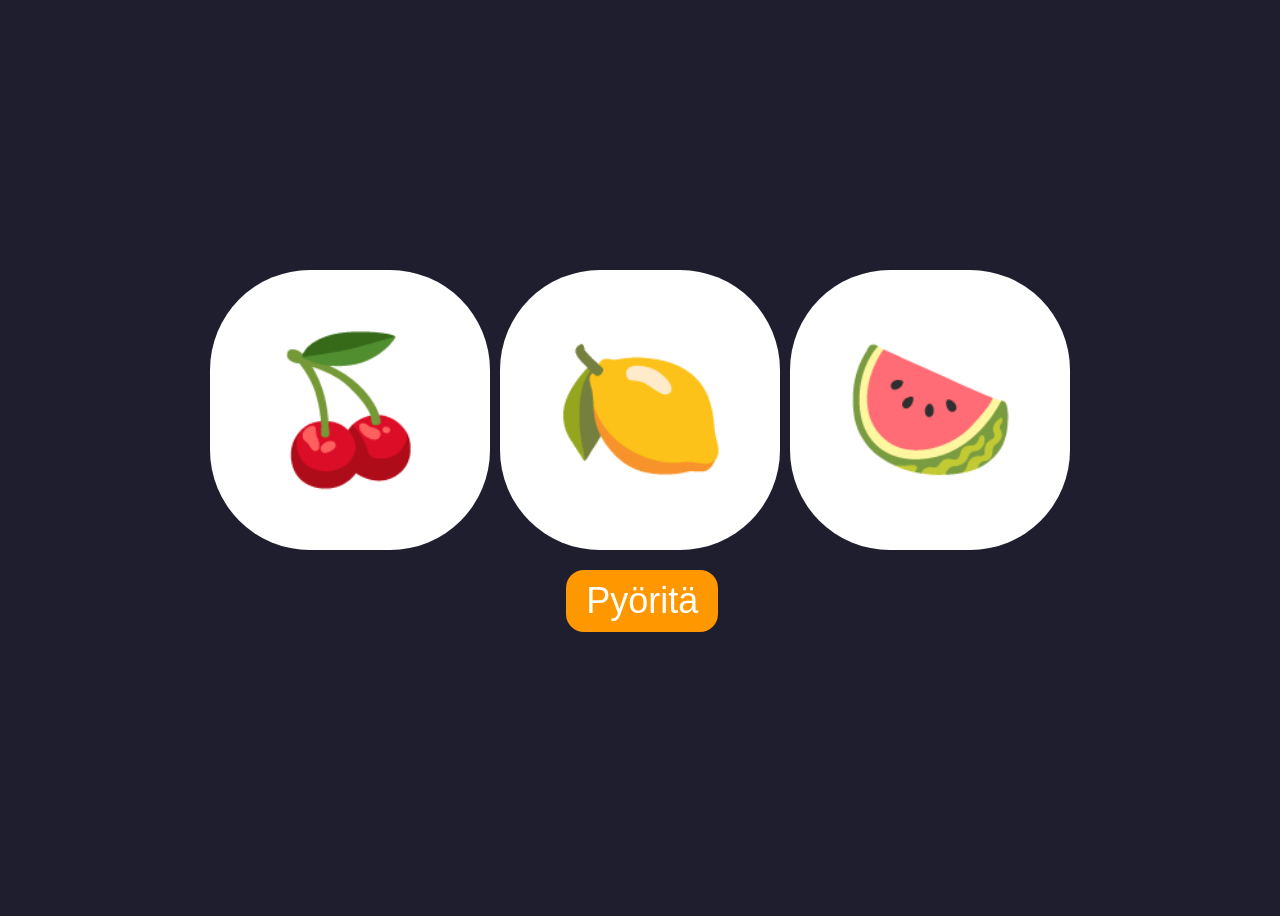
<file: Christopher/Slotti kone/Slotti kone.html>
<!DOCTYPE html>
<html lang="Fi">
<head>
    <link rel="stylesheet" href="Slotti css.css">
    <meta charset="UTF-8">
    <title>Darrapukki</title>
</head>

<body>
<div class="merkit">
    <div class="slotti" id="slotti1">🍒</div>
    <div class="slotti" id="slotti2">🍋</div>
    <div class="slotti" id="slotti3">🍉</div>
</div>

<div id ="koriste1">
    <img
</div>


<button onclick="kierros()">Pyöritä</button>

<div class="tulos" id="tulos"></div>
<script>
    const symboolit = ["🍒", "🍋", "🍉"];

    function getRandomSymbol() {
      return symboolit[Math.floor(Math.random() * symboolit.length)];
    }
    function kierros() {
        const slotti1 = document.getElementById("slotti1")
        const slotti2 = document.getElementById("slotti2")
        const slotti3 = document.getElementById("slotti3")
        const tulos = document.getElementById("tulos")

    tulos.textContent = "";

    let kierroksia = 10;

    const interval = setInterval(() => {
        slotti1.textContent = getRandomSymbol();
        slotti2.textContent = getRandomSymbol();
        slotti3.textContent = getRandomSymbol();

        kierroksia--;

        if (kierroksia <= 0) {
          clearInterval(interval);

          const s1 = slotti1.textContent;
          const s2 = slotti2.textContent;
          const s3 = slotti3.textContent;

          if (s1 === s2 && s2 === s3) {
            tulos.textContent = "🎉 Voitto!";
          } else {
            tulos.textContent = "Yritä uudelleen";
          }
        }
      }, 100);
    }

</script>
</body>
</html>
</file>
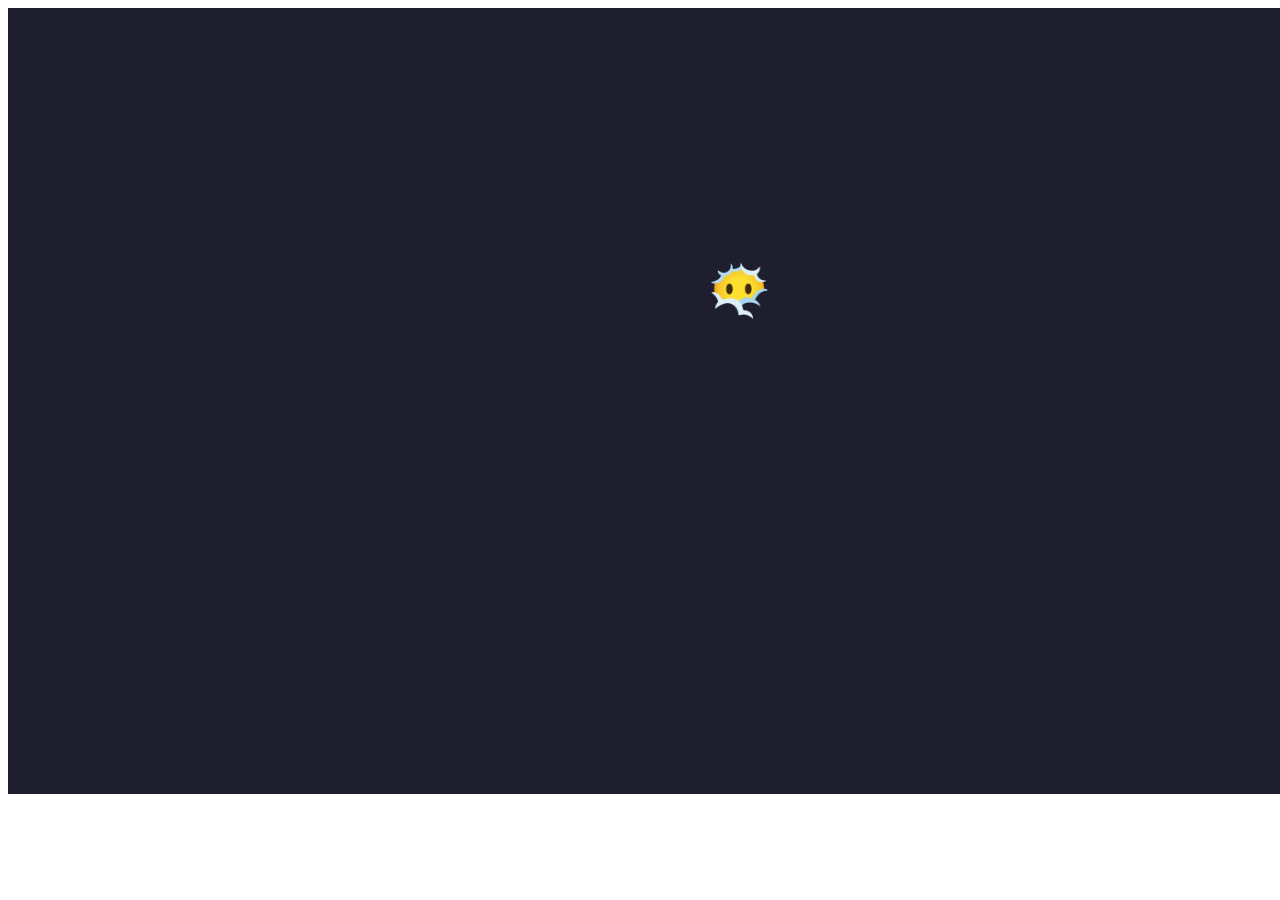
<file: Authors/Christopher/FrontEnd/Minipeli 2/Minipeli 2.html>
<!DOCTYPE html>
<html lang="Fi">
<head>
    <link rel="Stylesheet" href="Mini.css">
    <meta charset="UTF-8">
    <title>Darrapukki minipeli</title>
</head>
<body>

<canvas id="canvas" width="1460px" height="786px"></canvas>

<script>
  const canvas = document.getElementById("canvas")
  const ctx = canvas.getContext("2d")

  let x = 700;
  let y = 300;
  let vxl = 0;
  let vxr = 0;
  let vyl = 0;
  let vyr = 0;


  function update() {
    ctx.clearRect(0, 0, canvas.width, canvas.height)
    x += vxl;
    x += vxr;
    y += vyl;
    y += vyr;
    ctx.font = "50px serif";
    ctx.fillText("😶‍🌫️", x, y)
    requestAnimationFrame(update)
  }
  update()

  addEventListener("keydown", function(e){
    if (e.code === 'KeyD') vxr = 5;
    if (e.code === 'KeyA') vxl = -5;
    if (e.code === 'KeyW') vyr = -5;
    if (e.code === 'KeyS') vyl = 5;
  })
  addEventListener("keyup", function(e){
    if (e.code === 'KeyD') vxr = 0;
    if (e.code === 'KeyA') vxl = 0;
    if (e.code === 'KeyW') vyr = 0;
    if (e.code === 'KeyS') vyl = 0;
  })
</script>
</body>
</html>
</file>
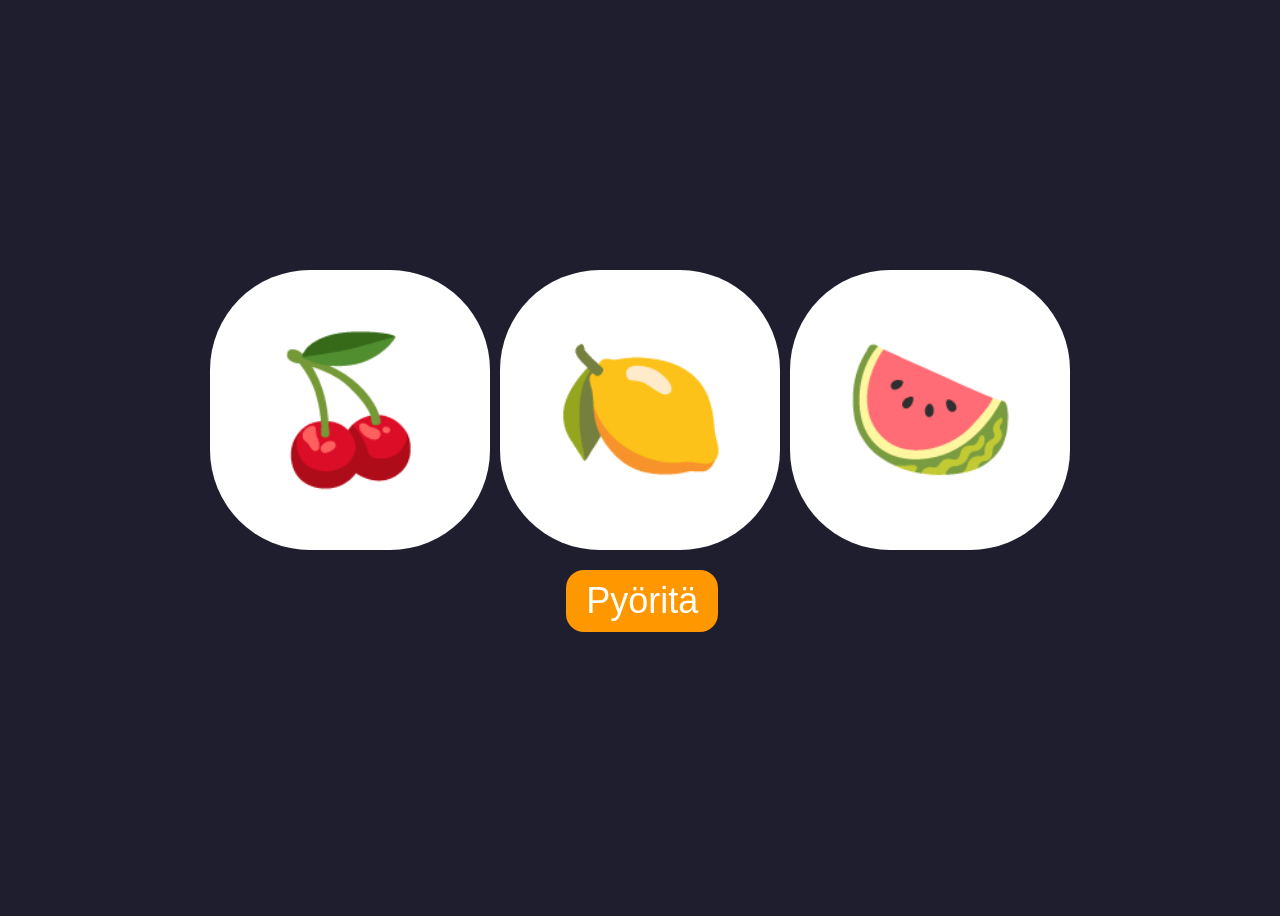
<file: Authors/Christopher/FrontEnd/Slotti kone/Slotti kone.html>
<!DOCTYPE html>
<html lang="Fi">
<head>
    <link rel="stylesheet" href="Slotti%20css.css">
    <meta charset="UTF-8">
    <title>Darrapukki</title>
</head>

<body>
<div class="merkit">
    <div class="slotti" id="slotti1">🍒</div>
    <div class="slotti" id="slotti2">🍋</div>
    <div class="slotti" id="slotti3">🍉</div>
</div>

<div id ="koriste1">
    <img
</div>


<button onclick="kierros()">Pyöritä</button>

<div class="tulos" id="tulos"></div>
<script>
    const symboolit = ["🍒", "🍋", "🍉"];

    function getRandomSymbol() {
      return symboolit[Math.floor(Math.random() * symboolit.length)];
    }
    function kierros() {
        const slotti1 = document.getElementById("slotti1")
        const slotti2 = document.getElementById("slotti2")
        const slotti3 = document.getElementById("slotti3")
        const tulos = document.getElementById("tulos")

    tulos.textContent = "";

    let kierroksia = 10;

    const interval = setInterval(() => {
        slotti1.textContent = getRandomSymbol();
        slotti2.textContent = getRandomSymbol();
        slotti3.textContent = getRandomSymbol();

        kierroksia--;

        if (kierroksia <= 0) {
          clearInterval(interval);

          const s1 = slotti1.textContent;
          const s2 = slotti2.textContent;
          const s3 = slotti3.textContent;

          if (s1 === s2 && s2 === s3) {
            tulos.textContent = "🎉 Voitto!";
          } else {
            tulos.textContent = "Yritä uudelleen";
          }
        }
      }, 100);
    }

</script>
</body>
</html>
</file>
<file: Christopher/Slotti kone/Slotti css.css>
body {
      font-family: Arial, sans-serif;
      display: flex;
      flex-direction: column;
      align-items: center;
      justify-content: center;
      height: 100vh;
      background: #1e1e2f;
      color: white;
    }

    .merkit {
      display: flex;
      gap: 10px;
      margin-bottom: 20px;
    }

    .slotti {
      width: 280px;
      height: 280px;
      background: white;
      color: black;
      font-size: 140px;
      display: flex;
      align-items: center;
      justify-content: center;
      border-radius: 100px;
    }

    button {
      padding: 10px 20px;
      font-size: 36px;
      border: none;
      border-radius: 18px;
      cursor: pointer;
      background: #ff9800;
      color: white;
    }

    button:hover {
      background: #e68900;
    }

    .tulos {
      margin-top: 15px;
      font-size: 20px;
    }
</file>
<file: Authors/Christopher/FrontEnd/Minipeli 2/Mini.css>
#canvas {
    background-color: #1e1e2f;
}
</file>
